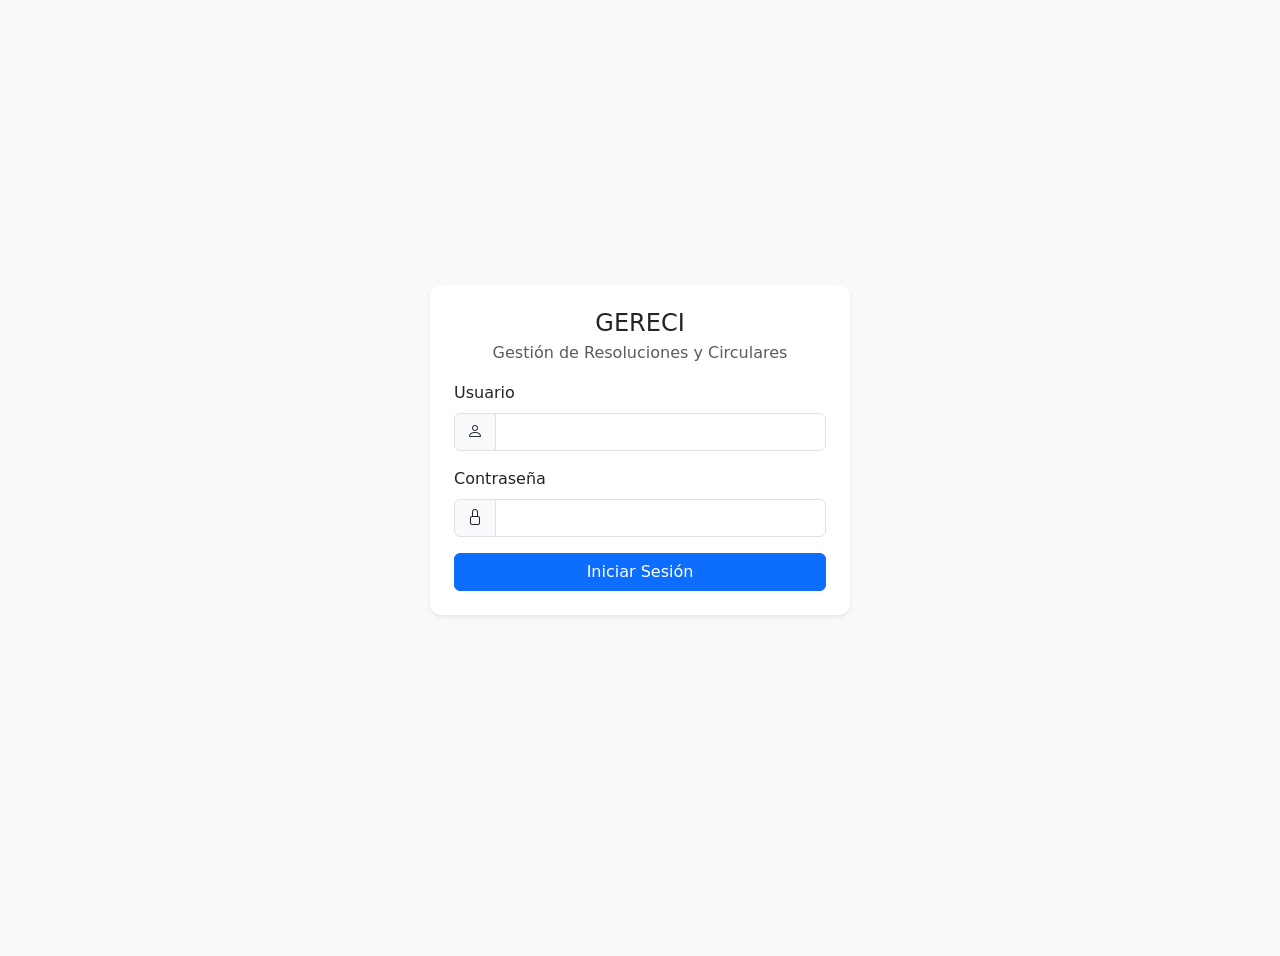
<file: frontend/index.html>
<!DOCTYPE html>
<html lang="en">
<head>
  <meta charset="UTF-8">
  <meta name="viewport" content="width=device-width, initial-scale=1.0">
  <title>GERECI - Inicio De Sesión</title>
  <link href="https://cdn.jsdelivr.net/npm/bootstrap@5.3.2/dist/css/bootstrap.min.css" rel="stylesheet">
  <link href="https://cdn.jsdelivr.net/npm/bootstrap-icons@1.11.1/font/bootstrap-icons.css" rel="stylesheet">
  <link rel="stylesheet" href="./css/custom.css">
  <link rel="icon" href="media/icon.jpg" type="image/png">
</head>
<body class="bg-light">
  <div class="container d-flex align-items-center justify-content-center min-vh-100">
    <div class="card shadow-sm" style="max-width: 420px; width: 100%;">
      <div class="card-body p-4">
        <div class="text-center mb-3">
          <h4 class="mb-1">GERECI</h4>
          <p class="text-muted mb-0">Gestión de Resoluciones y Circulares</p>
        </div>
        <form id="login-form">
          <div class="mb-3">
            <label class="form-label">Usuario</label>
            <div class="input-group">
              <span class="input-group-text"><i class="bi bi-person"></i></span>
              <input type="text" class="form-control" id="username" required>
            </div>
          </div>
          <div class="mb-3">
            <label class="form-label">Contraseña</label>
            <div class="input-group">
              <span class="input-group-text"><i class="bi bi-lock"></i></span>
              <input type="password" class="form-control" id="password" required>
            </div>
          </div>
          <div class="d-grid gap-2">
            <button type="submit" class="btn btn-primary">Iniciar Sesión</button>
          </div>
          <div id="login-error" class="text-danger small mt-3 d-none"></div>
        </form>
      </div>
    </div>
  </div>

  <script src="https://cdn.jsdelivr.net/npm/bootstrap@5.3.2/dist/js/bootstrap.bundle.min.js"></script>
  <script src="./js/api.js"></script>
  <script src="./js/auth.js"></script>
</body>
</html>
</file>
<file: frontend/css/custom.css>
:root {
  --primary: #0d6efd;
  --bg-soft: #f7f9fb;
}

body {
  background: var(--bg-soft);
  padding-bottom: 56px; /* space for fixed footer */
}

.sidebar {
  min-height: calc(100vh - 56px);
}

.sidebar .list-group-item.active {
  background-color: var(--primary);
  border-color: var(--primary);
  color: #fff;
}

.card {
  border: none;
  border-radius: 12px;
}

.btn-primary {
  background-color: var(--primary);
  border-color: var(--primary);
}

.btn-primary:hover {
  filter: brightness(0.93);
}

.footer {
  position: fixed;
  left: 0;
  right: 0;
  bottom: 0;
  width: 100%;
  z-index: 1030; /* above content */
}

/* Admin submenu spacing */
#admin-menu.list-group-horizontal {
  gap: .5rem; /* extra separation between items */
}
#admin-menu.list-group-horizontal .list-group-item {
  border-radius: .5rem;
  border: 1px solid #e9ecef;
  padding: .5rem 1rem;
}

.dashboard-kpi-card {
  border-left: 4px solid #dee2e6;
}

.dashboard-page #cards-summary .col-md-3:nth-child(1) .dashboard-kpi-card {
  border-left-color: #0d6efd;
}

.dashboard-page #cards-summary .col-md-3:nth-child(2) .dashboard-kpi-card {
  border-left-color: #198754;
}

.dashboard-page #cards-summary .col-md-3:nth-child(3) .dashboard-kpi-card {
  border-left-color: #fd7e14;
}

.dashboard-page #cards-summary .col-md-3:nth-child(4) .dashboard-kpi-card {
  border-left-color: #dc3545;
}

.dashboard-state-item {
  border: 1px solid #eff2f5;
  border-radius: 8px;
  padding: 0.6rem 0.7rem;
  background-color: #fff;
}

.dashboard-progress {
  height: 0.85rem;
}

.dashboard-progress .progress-bar {
  font-size: 0.68rem;
  font-weight: 600;
}

.dashboard-focus-list .list-group-item {
  border-color: #f1f3f5;
}

.dashboard-view-all-btn {
  display: inline-flex;
  align-items: center;
  gap: 0.3rem;
  font-size: 0.78rem;
  font-weight: 600;
  color: #0d6efd;
  background-color: #eef4ff;
  border: 1px solid #cfe0ff;
  border-radius: 999px;
  padding: 0.32rem 0.76rem;
  text-decoration: none;
  transition: color 0.2s ease, background-color 0.2s ease, border-color 0.2s ease, box-shadow 0.2s ease, transform 0.2s ease;
}

.dashboard-view-all-btn .bi {
  font-size: 0.9rem;
  transition: transform 0.2s ease;
}

.dashboard-view-all-btn:hover {
  color: #fff;
  background-color: #0d6efd;
  border-color: #0d6efd;
  box-shadow: 0 6px 14px rgba(13, 110, 253, 0.2);
  transform: translateY(-1px);
}

.dashboard-view-all-btn:hover .bi {
  transform: translateX(2px);
}

.dashboard-view-all-btn:focus-visible {
  outline: none;
  box-shadow: 0 0 0 0.2rem rgba(13, 110, 253, 0.25);
}

.dashboard-table-asunto {
  max-width: 320px;
  overflow: hidden;
  text-overflow: ellipsis;
  white-space: nowrap;
  display: inline-block;
  vertical-align: bottom;
}

.estado-badge {
  font-weight: 500;
  padding: 0.45rem 0.7rem;
  border-radius: 4px;
}

.estado-borrador { background-color: #e7e7e7; color: #333; }
.estado-en-revision-juridica { background-color: #fff3cd; color: #856404; }
.estado-en-revision-gerencial { background-color: #ffc107; color: #000; }
.estado-aprobado-juridica { background-color: #d1ecf1; color: #0c5460; }
.estado-aprobado-gerencia { background-color: #17a2b8; color: #fff; }
.estado-firmado { background-color: #28a745; color: #fff; font-weight: 700; }
.estado-devuelto-juridica { background-color: #f8d7da; color: #721c24; }
.estado-devuelto-gerencia { background-color: #dc3545; color: #fff; }
.estado-pendiente-finalizacion { background-color: #fd7e14; color: #fff; }
.estado-finalizado { background-color: #155724; color: #fff; font-weight: 700; }

.bg-orange {
  background-color: #fd7e14 !important;
}
</file>
